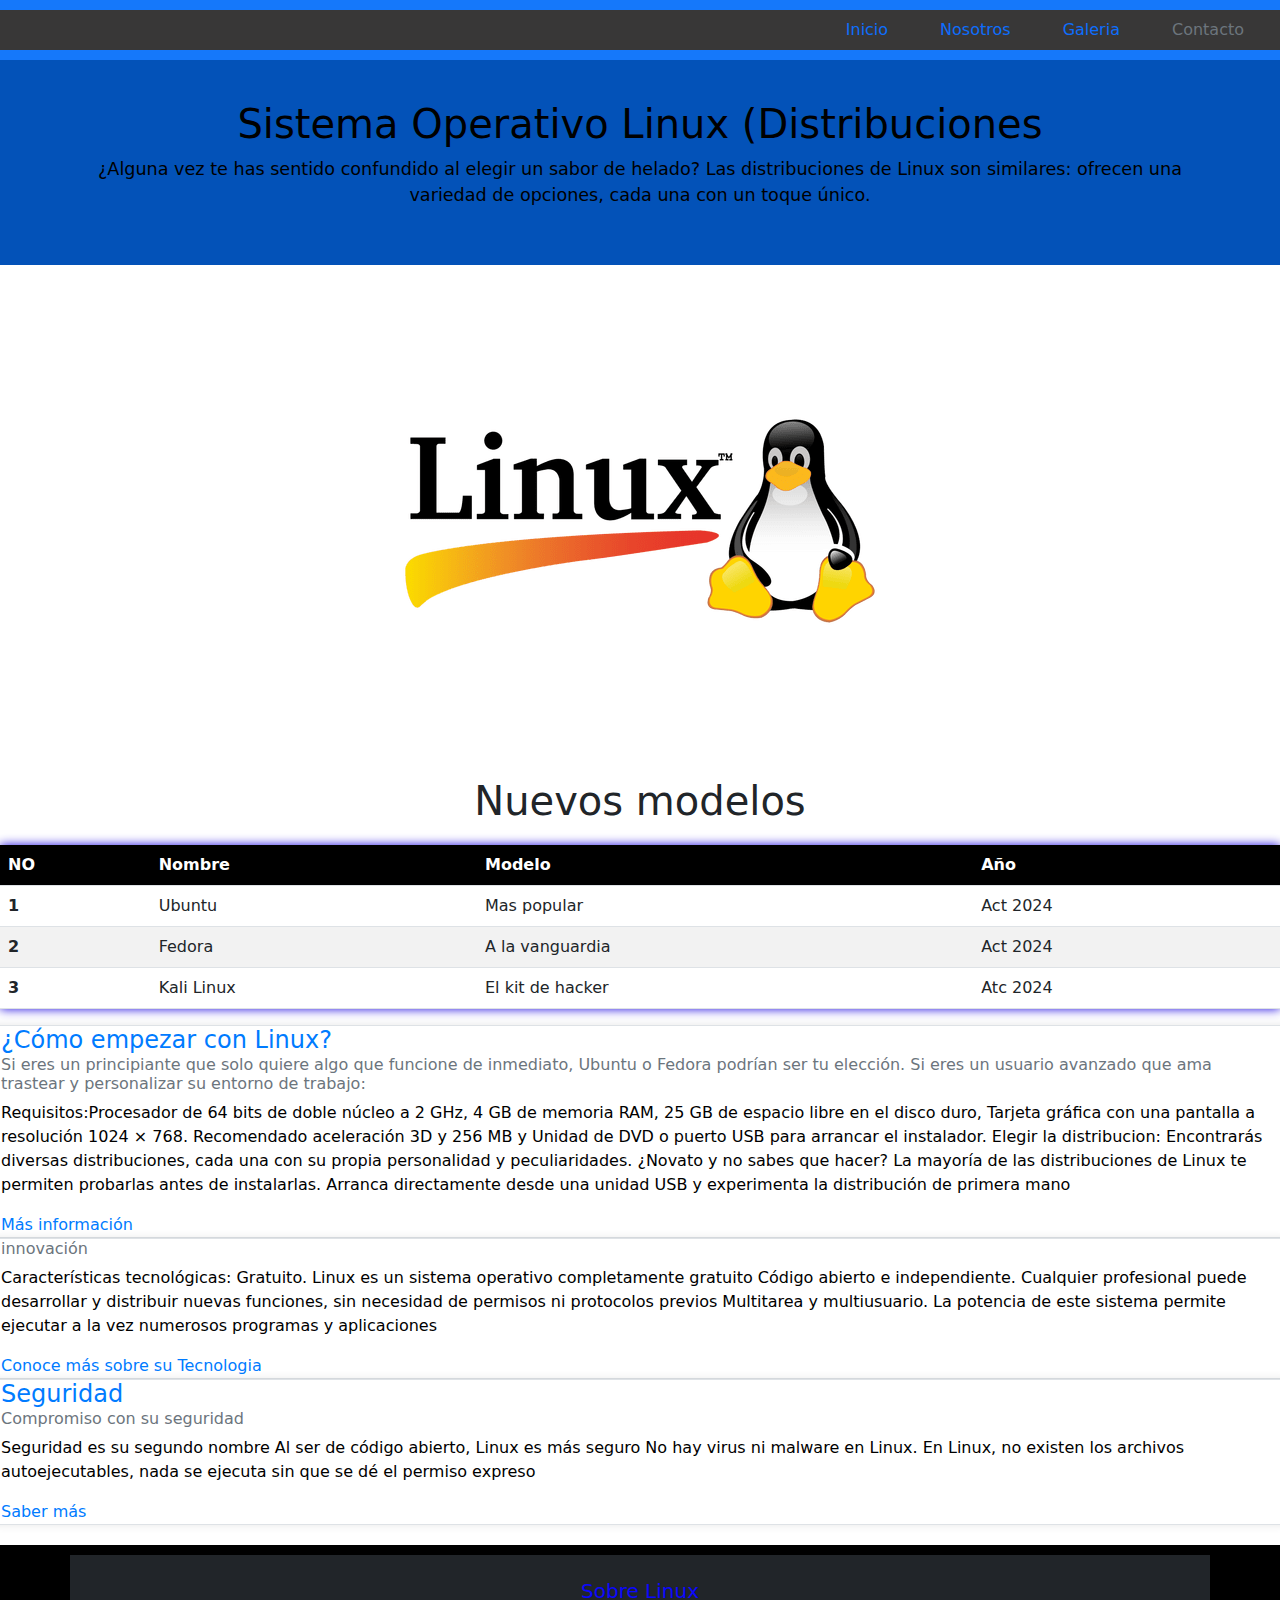
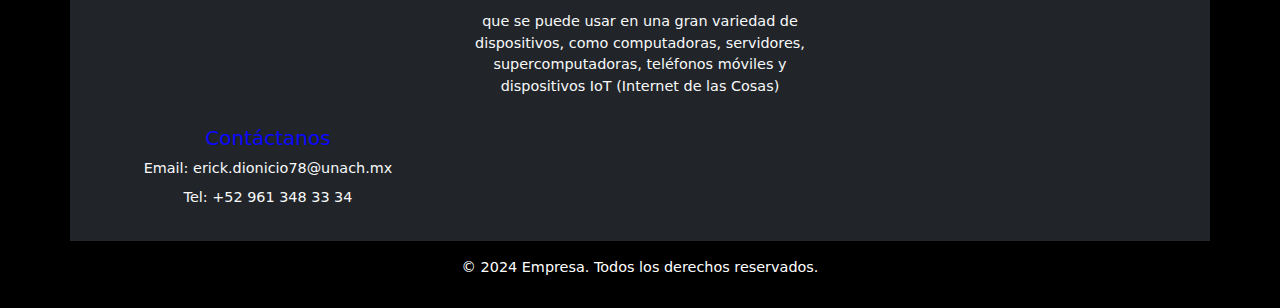
<file: index.html>
<!DOCTYPE html>
<html lang="en">
<head>
    <meta charset="UTF-8">
    <meta name="viewport" content="width=device-width, initial-scale=1.0">
    <link rel="stylesheet" href="css/style.css">
    <link rel="stylesheet" type="text/css" href="Bootstrap/bootstrap.min.css">
    <script type="text/javascript" src="js/bootstrap.min.js"></script>
    <title>Practica 9</title>
</head>
<body>
    <header >
        <nav>
            <ul class="nav justify content-end">
                <li class="nav-item">
                    <a class="nav-link activate" href="inicio.html">Inicio</a>
                </li>
                <li class="nav-item">
                    <a class="nav-link activate" href="nosotros.html">Nosotros</a>
                </li>
                <li class="nav-item">
                    <a class="nav-link activate" href="galeria.html">Galeria</a>
                </li>
                <li class="nav-item">
                    <a class="nav-link disabled" href="contacto.html" tabindex="-1" aria-disabled="true">Contacto</a>
                </li>
            </ul>
        </nav>
    </header>
    
    <article>
        <div class="container">
            <h1>Sistema Operativo Linux (Distribuciones</h1>
            <p>
            ¿Alguna vez te has sentido confundido al elegir un sabor de helado? Las distribuciones de Linux son similares: ofrecen una variedad de opciones, cada una con un toque único.
            </p>
        </div>
    </article>
    <center><img src="img/linux-logo.png" alt="100"></center>
    
   <center><h1>Nuevos modelos </h1></center> 
    <table class="table">
        <thead class="thead-dark">
            <tr>
                <th scope="col">NO</th>
                <th scope="col">Nombre</th>
                <th scope="col">Modelo</th>
                <th scope="col">Año</th></tr>
            </tr>    
        </thead>
        <tbody>
            <tr>
                <th scope="row">1</th>
                <td>Ubuntu</td>
                <td>Mas popular</td>
                <td>Act 2024</td>
            </tr>
            <tr>
                <th scope="row">2</th>
                <td>Fedora</td>
                <td>A la vanguardia</td>
                <td>Act 2024</td>
            </tr>
            <tr>
                <th scope="row">3</th>
                <td>Kali Linux</td>
                <td>El kit de hacker</td>
                <td> Atc 2024</td>
            </tr>
        </tbody>
    </table>
    <div class="row">
    <div class="row-4">
        <div class="card-body">
            <h5 class="card-title">¿Cómo empezar con Linux?</h5>
            <h6 class="card-subtitle mb-2 text-muted">Si eres un principiante que solo quiere algo que funcione de inmediato, Ubuntu o Fedora podrían ser tu elección. Si eres un usuario avanzado que ama trastear y personalizar su entorno de trabajo:</h6>
            <p class="card-text">
            Requisitos:Procesador de 64 bits de doble núcleo a 2 GHz, 4 GB de memoria RAM, 25 GB de espacio libre en el disco duro, Tarjeta gráfica con una pantalla a resolución 1024 × 768. Recomendado aceleración 3D y 256 MB y Unidad de DVD o puerto USB para arrancar el instalador.
                Elegir la distribucion: Encontrarás diversas distribuciones, cada una con su propia personalidad y peculiaridades.
                ¿Novato y no sabes que hacer? La mayoría de las distribuciones de Linux te permiten probarlas antes de instalarlas. Arranca directamente desde una unidad USB y experimenta la distribución de primera mano</p>
            <a href="como encontrar.html" class="card-link">Más información</a>
        </div>
    </div>
    <div class="row-4">
        <div class="card-body">
            <h5 class="card-title"></h5>
            <h6 class="card-subtitle mb-2 text-muted">innovación </h6>
            <p class="card-text">Características tecnológicas:
                Gratuito. Linux es un sistema operativo completamente gratuito
                Código abierto e independiente. Cualquier profesional puede desarrollar y distribuir nuevas funciones, sin necesidad de permisos ni protocolos previos
                Multitarea y multiusuario. La potencia de este sistema permite ejecutar a la vez numerosos programas y aplicaciones</p>
            <a href="más información.html" class="card-link">Conoce más sobre su Tecnologia</a>
        </div>
    </div>
    <div class="row-4">
        <div class="card-body">
            <h5 class="card-title">Seguridad</h5>
            <h6 class="card-subtitle mb-2 text-muted">Compromiso con su seguridad</h6>
            <p class="card-text">Seguridad es su segundo nombre
                Al ser de código abierto, Linux es más seguro
                No hay virus ni malware en Linux.
                En Linux, no existen los archivos autoejecutables, nada se ejecuta sin que se dé el permiso expreso
            </p>
            <a href="seguridad.html" class="card-link">Saber más</a>
        </div>
    </div>
</div>
    <footer>
        <div class="container-fluid bg-dark text-light py-4">
            <div class="row">
                <div class="col-md-4">
                    <h5 class="text-warning">Sobre Linux</h5>
                    <p> que se puede usar en una gran variedad de dispositivos, como computadoras, servidores, supercomputadoras, teléfonos móviles y dispositivos IoT (Internet de las Cosas)</p>
                </div>
                </div>
                <div class="col-md-4">
                    <h5 class="text-warning">Contáctanos</h5>
                    <p>Email: erick.dionicio78@unach.mx</p>
                    <p>Tel: +52 961 348 33 34</p>
                </div>
            </div>
            <div class="row text-center mt-3">
                <div class="col">
                    <p class="m-0">&copy; 2024 Empresa. Todos los derechos reservados.</p>
                </div>
            </div>
        </div>
    </footer>
    
</body>
</html>
</file>
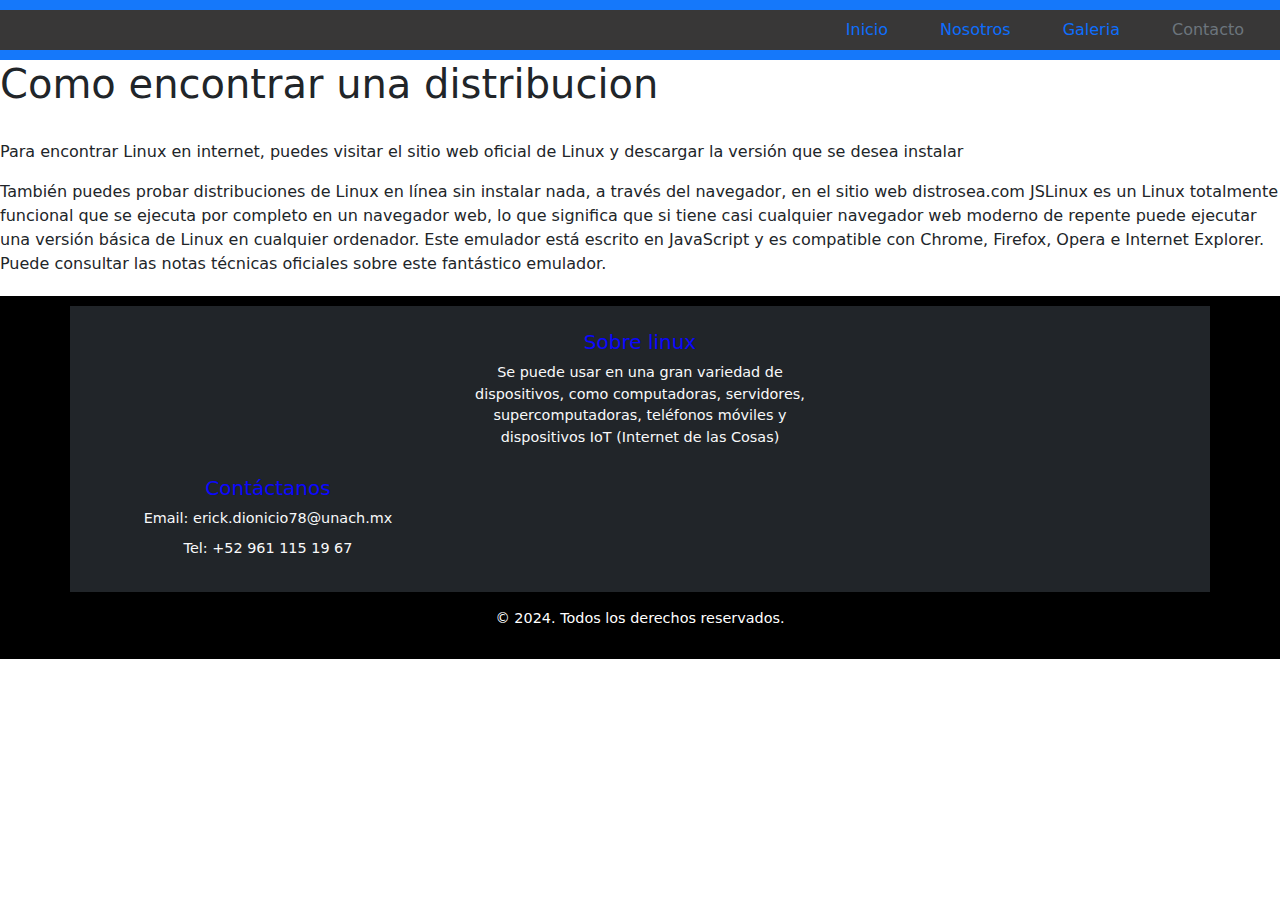
<file: como encontrar.html>
<!DOCTYPE html>
<html lang="en">
<head>
    <meta charset="UTF-8">
    <meta name="viewport" content="width=device-width, initial-scale=1.0">
    <link rel="stylesheet" href="css/style.css">
    <link rel="stylesheet" type="text/css" href="Bootstrap/bootstrap.min.css">
    <script type="text/javascript" src="js/bootstrap.min.js"></script>
    <title>Document</title>
</head>
<body>
    <header>
        <nav>
            <ul class="nav justify content-end">
                <li class="nav-item">
                    <a class="nav-link activate" href="inicio.html">Inicio</a>
                </li>
                <li class="nav-item">
                    <a class="nav-link activate" href="nosotros.html">Nosotros</a>
                </li>
                <li class="nav-item">
                    <a class="nav-link activate" href="galeria.html">Galeria</a>
                </li>
                <li class="nav-item">
                    <a class="nav-link disabled" href="contacto.html" tabindex="-1" aria-disabled="true">Contacto</a>
                </li>
            </ul>
        </nav>
    </header>

    <h1>Como encontrar una distribucion</h1>
    <br>
    <p>Para encontrar Linux en internet, puedes visitar el sitio web oficial de Linux y descargar la versión que se desea instalar </p>
    <p>También puedes probar distribuciones de Linux en línea sin instalar nada, a través del navegador, en el sitio web distrosea.com

        JSLinux es un Linux totalmente funcional que se ejecuta por completo en un navegador web, lo que significa que si tiene casi cualquier navegador web moderno de repente puede ejecutar una versión básica de Linux en cualquier ordenador.
        Este emulador está escrito en JavaScript y es compatible con Chrome, Firefox, Opera e Internet Explorer. Puede consultar las notas técnicas oficiales sobre este fantástico emulador.
        </p>
    <footer>
        <div class="container-fluid bg-dark text-light py-4">
            <div class="row">
                <div class="col-md-4">
                    <h5 class="text-warning">Sobre linux</h5>
                    <p>Se puede usar en una gran variedad de dispositivos, como computadoras, servidores, supercomputadoras, teléfonos móviles y dispositivos IoT (Internet de las Cosas)</p>
                </div>
                </div>
                <div class="col-md-4">
                    <h5 class="text-warning">Contáctanos</h5>
                    <p>Email: erick.dionicio78@unach.mx</p>
                    <p>Tel: +52 961 115 19 67</p>
                </div>
            </div>
            <div class="row text-center mt-3">
                <div class="col">
                    <p class="m-0">&copy; 2024. Todos los derechos reservados.</p>
                </div>
            </div>
        </div>
    </footer>
    
</body>
</html>
</file>
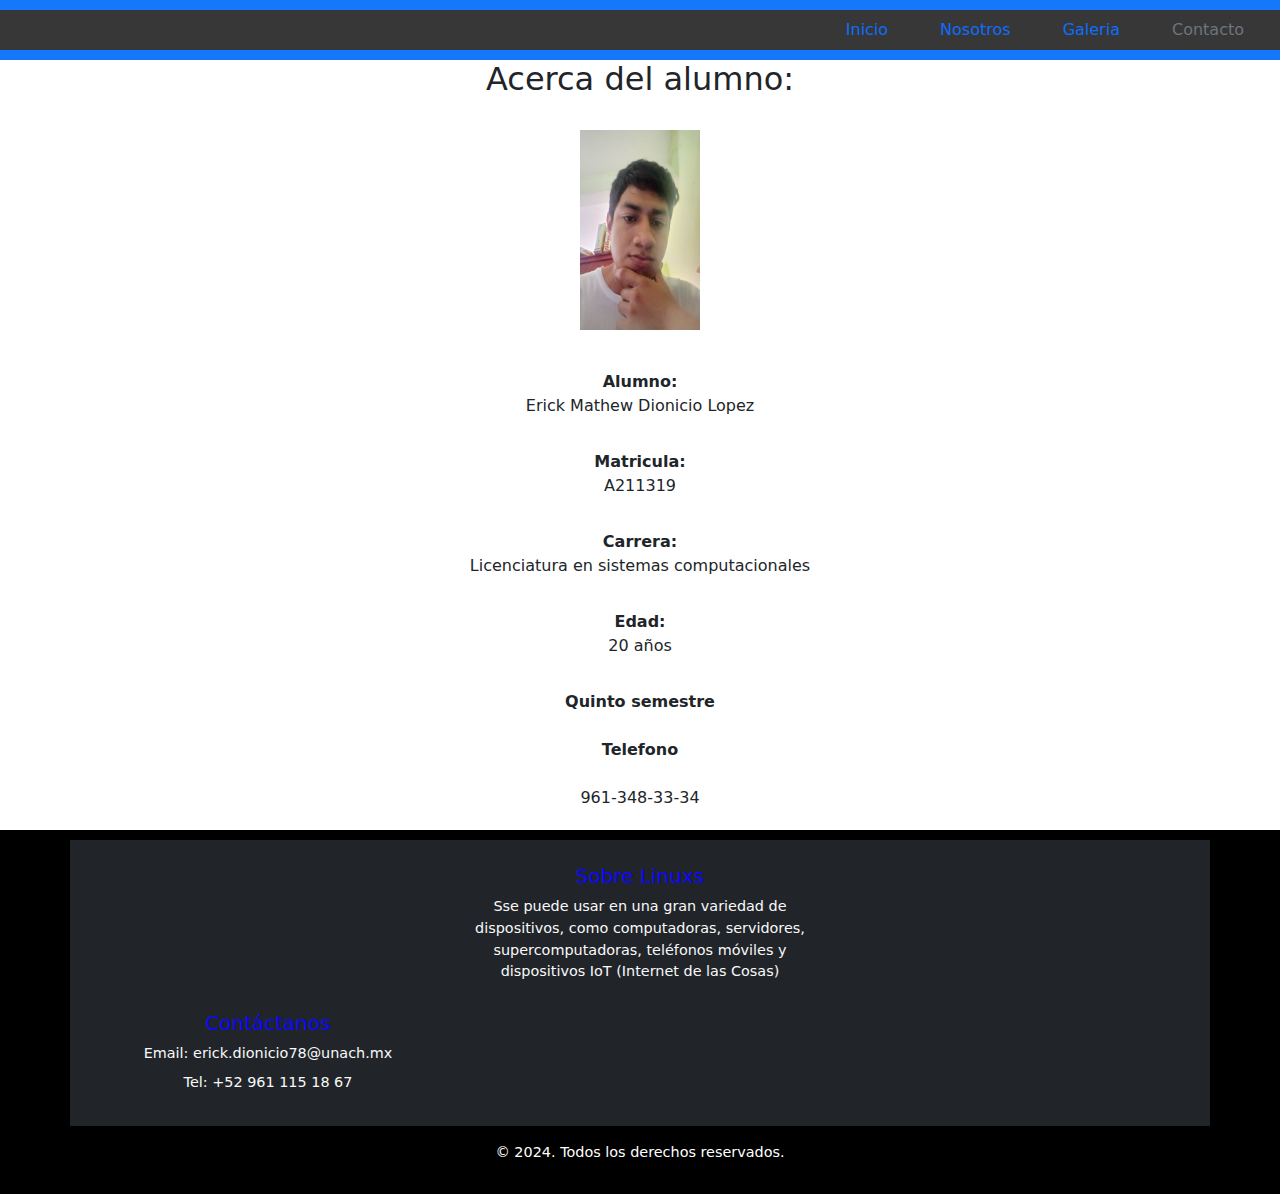
<file: contacto.html>
<!DOCTYPE html>
<html lang="en">
<head>
    <meta charset="UTF-8">
    <meta name="viewport" content="width=device-width, initial-scale=1.0">
    <link rel="stylesheet" href="css/style.css">
    <link rel="stylesheet" type="text/css" href="Bootstrap/bootstrap.min.css">
    <script type="text/javascript" src="js/bootstrap.min.js"></script>
    <title>Contacto</title>
</head>
<body>
    <header>
        <nav>
            <ul class="nav justify content-end">
                <li class="nav-item">
                    <a class="nav-link activate" href="inicio.html">Inicio</a>
                </li>
                <li class="nav-item">
                    <a class="nav-link activate" href="nosotros.html">Nosotros</a>
                </li>
                <li class="nav-item">
                    <a class="nav-link activate" href="galeria.html">Galeria</a>
                </li>
                <li class="nav-item">
                    <a class="nav-link disabled" href="contacto.html" tabindex="-1" aria-disabled="true">Contacto</a>
                </li>
            </ul>
        </nav>
    </header>
    <div class="GOOTER">
        <center><h2>Acerca del alumno:</h2></center>
        <br>
       <center> <img src="img/alumno. perfil.jpeg" width="120px" height="200px"></center>
        <br>
       <center> <p>
        <li><a><b>Alumno:</b>
            <br>
            <dd>Erick Mathew Dionicio Lopez</dd>
        </a></li>
        <br>
        <li><a><b>Matricula:</b>
            <br>
            <dd>A211319</dd>
        </a></li>
        <br>
        <li><a><b>Carrera:</b>
            <br>
            <dd>Licenciatura en sistemas computacionales</dd>
        </a></li>
        <br>
        <li><a><b>Edad:</b>
            <br>
            <dd>20 años</dd>
        </a></li>
        <br>
        <li><a><b>Quinto semestre</b> </a></li>
        <br>
        <li><a><b>Telefono</b></a></li>
        <br>
        <dd>961-348-33-34</dd>
</p></center>
    </div>
    <footer>
        <div class="container-fluid bg-dark text-light py-4">
            <div class="row">
                <div class="col-md-4">
                    <h5 class="text-warning">Sobre Linuxs</h5>
                    <p>Sse puede usar en una gran variedad de dispositivos, como computadoras, servidores, supercomputadoras, teléfonos móviles y dispositivos IoT (Internet de las Cosas)</p>
                </div>
                </div>
                <div class="col-md-4">
                    <h5 class="text-warning">Contáctanos</h5>
                    <p>Email: erick.dionicio78@unach.mx</p>
                    <p>Tel: +52 961 115 18 67</p>
                </div>
            </div>
            <div class="row text-center mt-3">
                <div class="col">
                    <p class="m-0">&copy; 2024. Todos los derechos reservados.</p>
                </div>
            </div>
        </div>
    </footer>
</body>
</html>
</file>
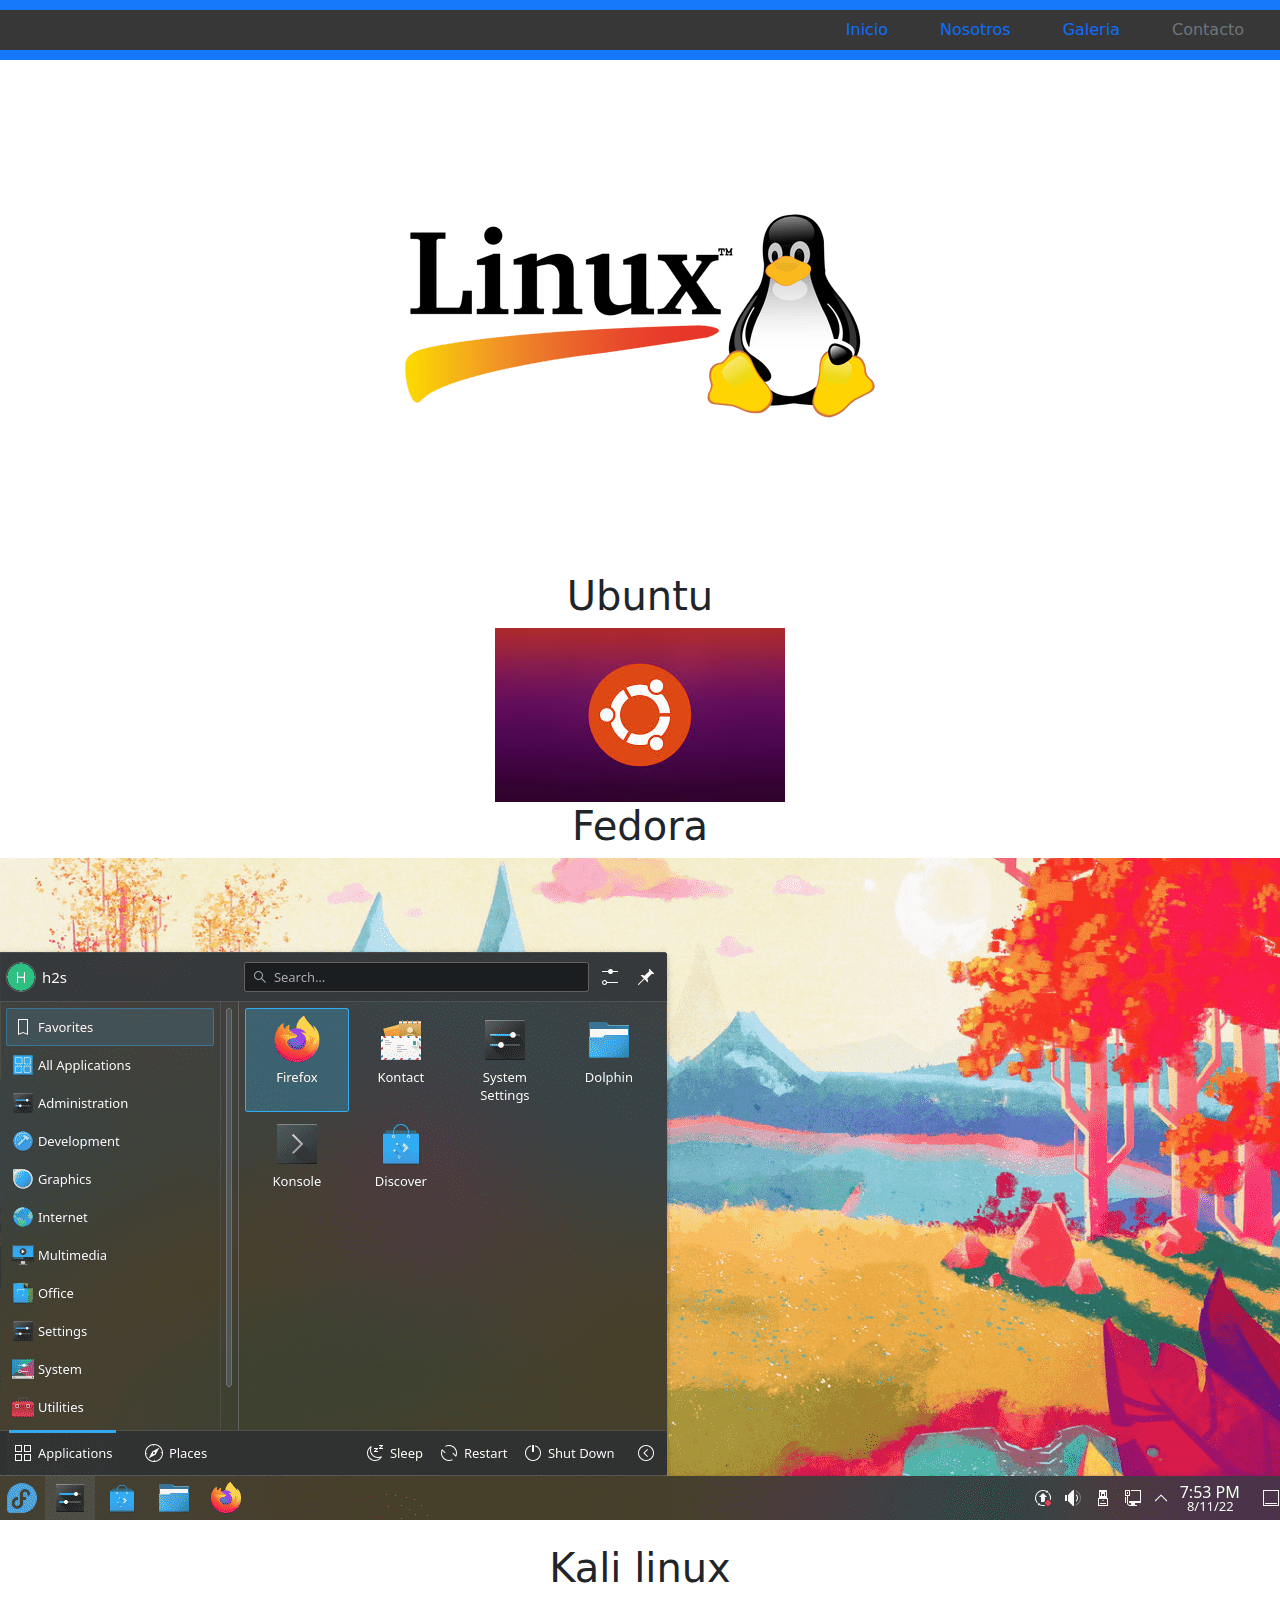
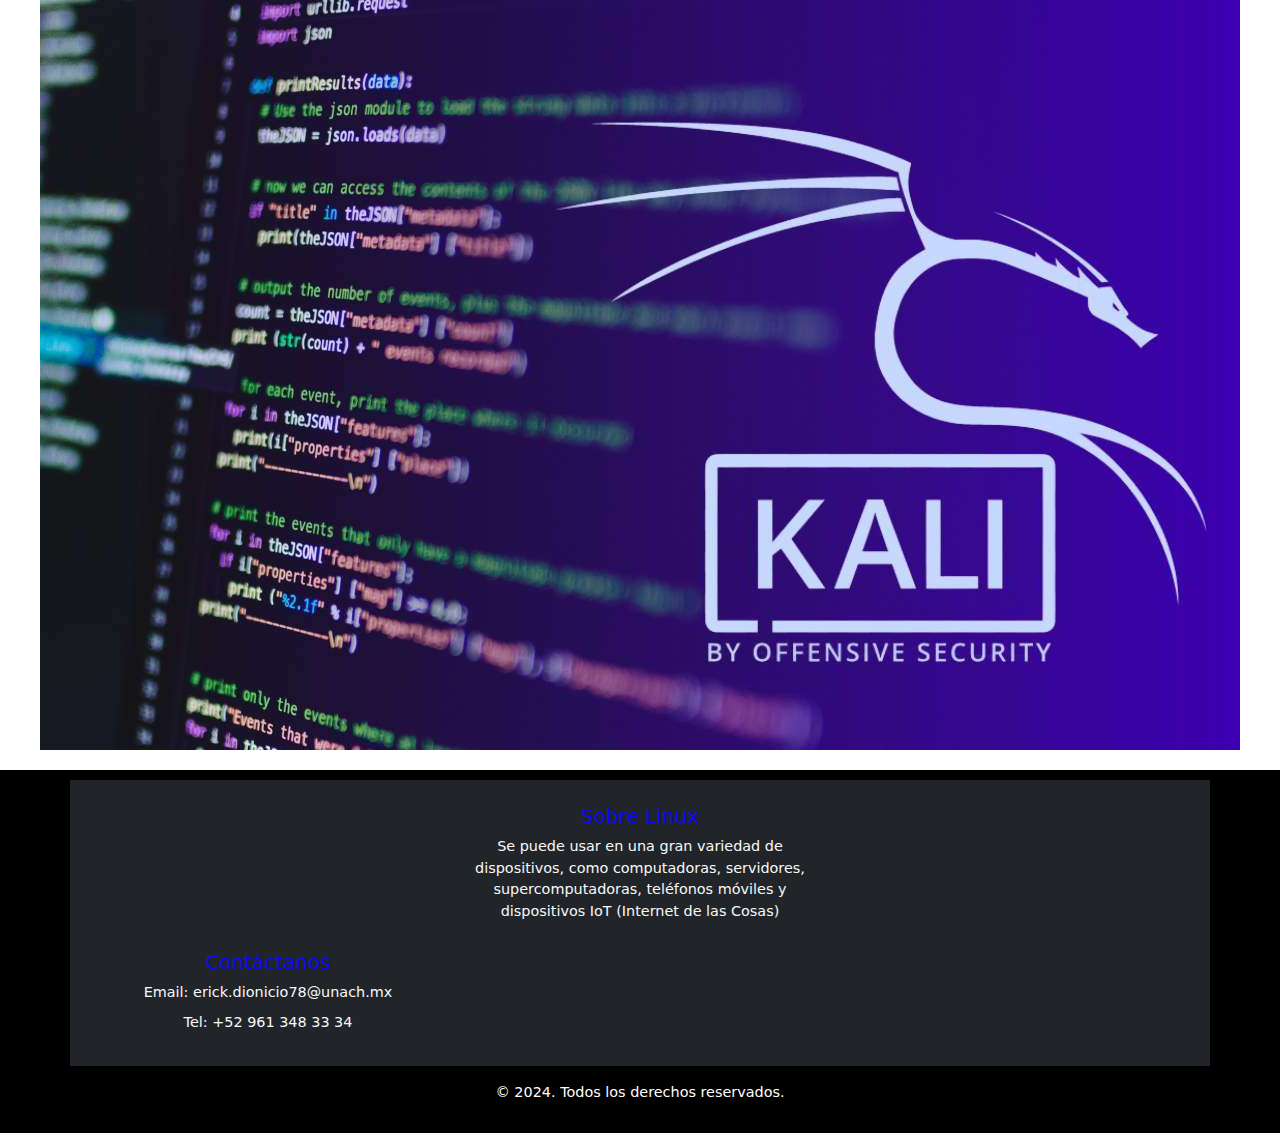
<file: galeria.html>
<!DOCTYPE html>
<html lang="en">
<head>
    <meta charset="UTF-8">
    <meta name="viewport" content="width=device-width, initial-scale=1.0">
    <link rel="stylesheet" href="css/style.css">
    <link rel="stylesheet" type="text/css" href="Bootstrap/bootstrap.min.css">
    <script type="text/javascript" src="js/bootstrap.min.js"></script>
    <title>Galeria</title>
</head>
<body>
    <header>
        <nav>
            <ul class="nav justify content-end">
                <li class="nav-item">
                    <a class="nav-link activate" href="inicio.html">Inicio</a>
                </li>
                <li class="nav-item">
                    <a class="nav-link activate" href="nosotros.html">Nosotros</a>
                </li>
                <li class="nav-item">
                    <a class="nav-link activate" href="galeria.html">Galeria</a>
                </li>
                <li class="nav-item">
                    <a class="nav-link disabled" href="contacto.html" tabindex="-1" aria-disabled="true">Contacto</a>
                </li>
            </ul>
        </nav>
    </header>
<center><img src="img/linux-logo.png" alt="100"></center>
    <center><h1>Ubuntu</h1><img src="img/ubuntu.jpg"</center>
    <br>
    <center> <h1>Fedora</h1> <img src="img/fedora-OS.png"></center>
    <br>
    <center><h1>Kali linux</h1><img src="img/kali linux.jpg"></center>
   
    
    <footer>
        <div class="container-fluid bg-dark text-light py-4">
            <div class="row">
                <div class="col-md-4">
                    <h5 class="text-warning">Sobre Linux</h5>
                    <p>Se puede usar en una gran variedad de dispositivos, como computadoras, servidores, supercomputadoras, teléfonos móviles y dispositivos IoT (Internet de las Cosas)</p>
                </div>
                </div>
                <div class="col-md-4">
                    <h5 class="text-warning">Contáctanos</h5>
                    <p>Email: erick.dionicio78@unach.mx</p>
                    <p>Tel: +52 961 348 33 34</p>
                </div>
            </div>
            <div class="row text-center mt-3">
                <div class="col">
                    <p class="m-0">&copy; 2024. Todos los derechos reservados.</p>
                </div>
            </div>
        </div>
    </footer>
    
</body>
</html>
</file>
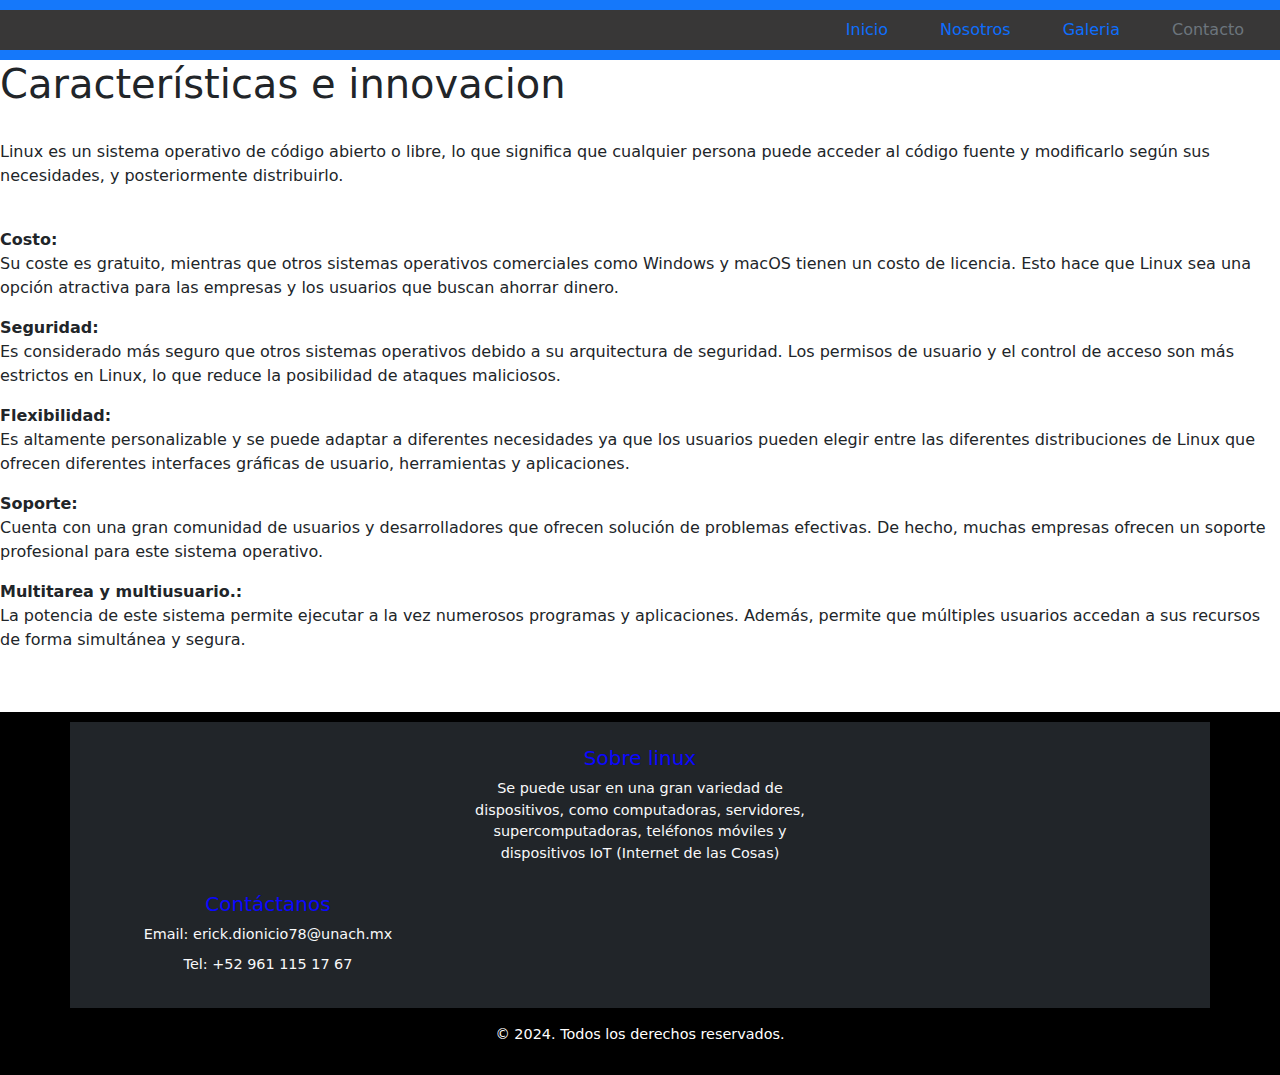
<file: mas informacion.html>
<!DOCTYPE html>
<html lang="en">
<head>
    <meta charset="UTF-8">
    <meta name="viewport" content="width=device-width, initial-scale=1.0">
    <link rel="stylesheet" href="css/style.css">
    <link rel="stylesheet" type="text/css" href="Bootstrap/bootstrap.min.css">
    <script type="text/javascript" src="js/bootstrap.min.js"></script>
    <title>Más información</title>
</head>
<body>
    <header>
        <nav>
            <ul class="nav justify content-end">
                <li class="nav-item">
                    <a class="nav-link activate" href="inicio.html">Inicio</a>
                </li>
                <li class="nav-item">
                    <a class="nav-link activate" href="nosotros.html">Nosotros</a>
                </li>
                <li class="nav-item">
                    <a class="nav-link activate" href="galeria.html">Galeria</a>
                </li>
                <li class="nav-item">
                    <a class="nav-link disabled" href="contacto.html" tabindex="-1" aria-disabled="true">Contacto</a>
                </li>
            </ul>
        </nav>
    </header>
    <h1>Características e innovacion</h1>
    <br>
    <p>Linux es un sistema operativo de código abierto o libre, lo que significa que cualquier persona puede acceder al código fuente y modificarlo según sus necesidades, y posteriormente distribuirlo.</p><br>
<b>Costo:</b>
<p>Su coste es gratuito, mientras que otros sistemas operativos comerciales como Windows y macOS tienen un costo de licencia. Esto hace que Linux sea una opción atractiva para las empresas y los usuarios que buscan ahorrar dinero.</p>
<b>Seguridad:</b>
<p>Es considerado más seguro que otros sistemas operativos debido a su arquitectura de seguridad. Los permisos de usuario y el control de acceso son más estrictos en Linux, lo que reduce la posibilidad de ataques maliciosos.</p>
<b>Flexibilidad:</b>
<p>Es altamente personalizable y se puede adaptar a diferentes necesidades ya que los usuarios pueden elegir entre las diferentes distribuciones de Linux que ofrecen diferentes interfaces gráficas de usuario, herramientas y aplicaciones.</p>
<b>Soporte:</b>
<p>Cuenta con una gran comunidad de usuarios y desarrolladores que ofrecen solución de problemas efectivas. De hecho, muchas empresas ofrecen un soporte profesional para este sistema operativo.</p>
<b>Multitarea y multiusuario.:</b>
<p>La potencia de este sistema permite ejecutar a la vez numerosos programas y aplicaciones. Además, permite que múltiples usuarios accedan a sus recursos de forma simultánea y segura.  </p>
<br>
    <footer>
        <div class="container-fluid bg-dark text-light py-4">
            <div class="row">
                <div class="col-md-4">
                    <h5 class="text-warning">Sobre linux</h5>
                    <p>Se puede usar en una gran variedad de dispositivos, como computadoras, servidores, supercomputadoras, teléfonos móviles y dispositivos IoT (Internet de las Cosas)</p>
                </div>
                </div>
                <div class="col-md-4">
                    <h5 class="text-warning">Contáctanos</h5>
                    <p>Email: erick.dionicio78@unach.mx</p>
                    <p>Tel: +52 961 115 17 67</p>
                </div>
            </div>
            <div class="row text-center mt-3">
                <div class="col">
                    <p class="m-0">&copy; 2024. Todos los derechos reservados.</p>
                </div>
            </div>
        </div>
    </footer>
    
</body>
</html>
</file>
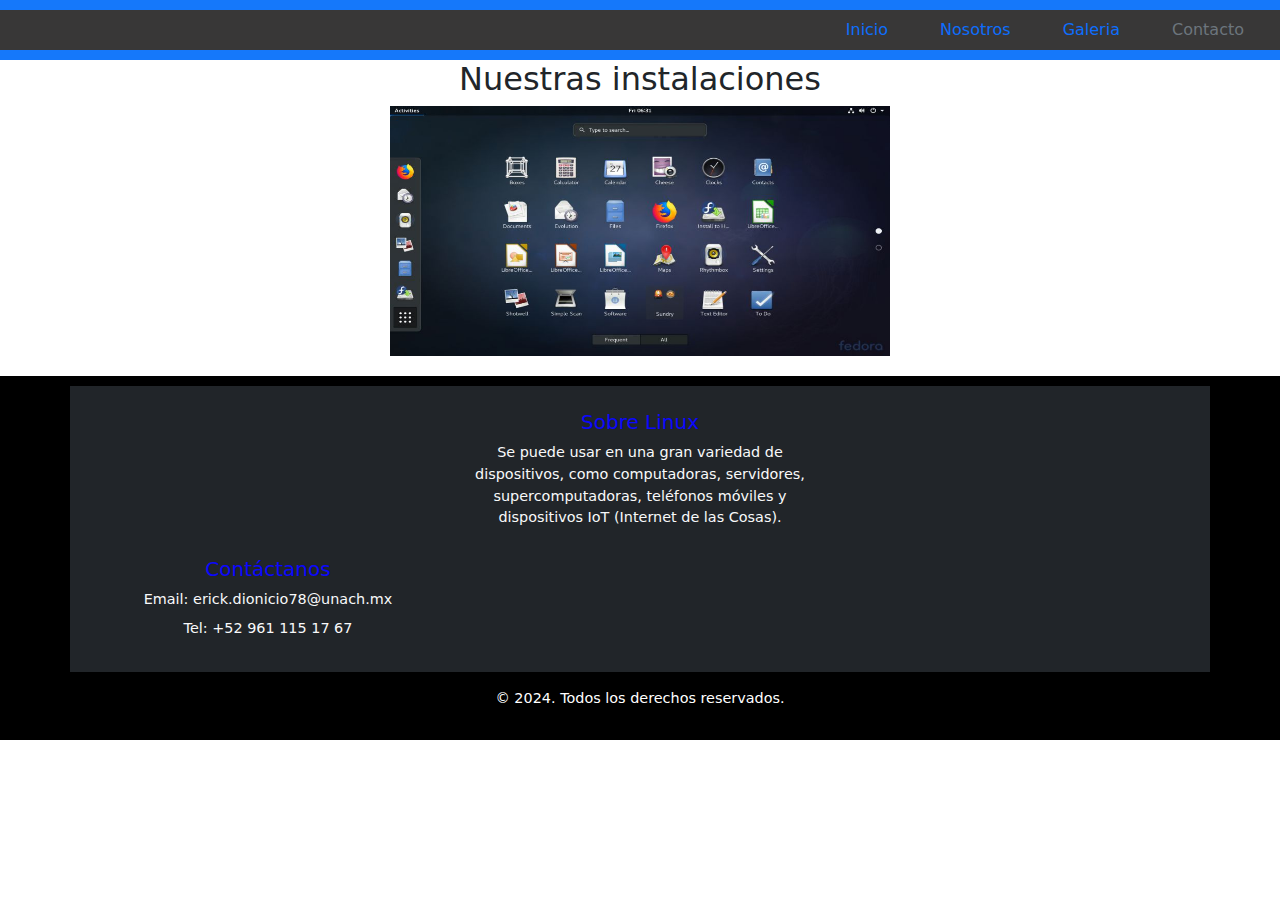
<file: nosotros.html>
<!DOCTYPE html>
<html lang="en">
<head>
    <meta charset="UTF-8">
    <meta name="viewport" content="width=device-width, initial-scale=1.0">
    <link rel="stylesheet" href="css/style.css">
    <link rel="stylesheet" type="text/css" href="Bootstrap/bootstrap.min.css">
    <script type="text/javascript" src="js/bootstrap.min.js"></script>
    <title>Practica 9</title>

</head>
<body>
    <header>
        <nav>
            <ul class="nav justify content-end">
                <li class="nav-item">
                    <a class="nav-link activate" href="inicio.html">Inicio</a>
                </li>
                <li class="nav-item">
                    <a class="nav-link activate" href="nosotros.html">Nosotros</a>
                </li>
                <li class="nav-item">
                    <a class="nav-link activate" href="galeria.html">Galeria</a>
                </li>
                <li class="nav-item">
                    <a class="nav-link disabled" href="contacto.html" tabindex="-1" aria-disabled="true">Contacto</a>
                </li>
            </ul>
        </nav>
    </header>
<center>
<div>
    <td>
        <div class="GOOTER">
            <h2>Nuestras instalaciones</h2>
            <img src="img/interfaz.jpg" width="500px" height="250px">
        </div>
    </td>
</div> 
</center>
<footer>
    <div class="container-fluid bg-dark text-light py-4">
        <div class="row">
            <div class="col-md-4">
                <h5 class="text-warning">Sobre Linux</h5>
                <p> Se puede usar en una gran variedad de dispositivos, como computadoras, servidores, supercomputadoras, teléfonos móviles y dispositivos IoT (Internet de las Cosas).</p>
            </div>
            </div>
            <div class="col-md-4">
                <h5 class="text-warning">Contáctanos</h5>
                <p>Email: erick.dionicio78@unach.mx</p>
                <p>Tel: +52 961 115 17 67</p>
            </div>
        </div>
        <div class="row text-center mt-3">
            <div class="col">
                <p class="m-0">&copy; 2024. Todos los derechos reservados.</p>
            </div>
        </div>
    </div>
</footer>

    
</body>
</html>
</file>
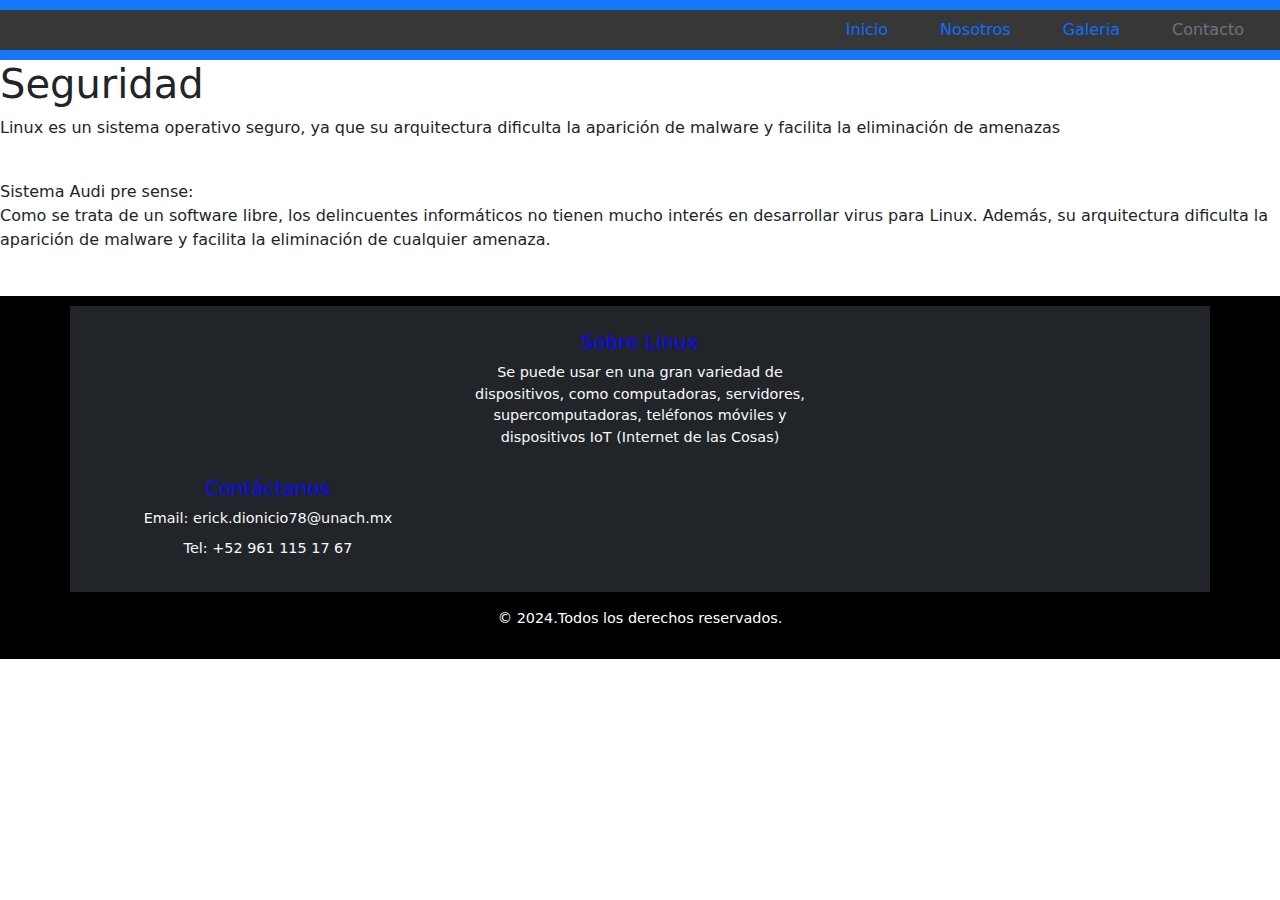
<file: seguridad.html>
<!DOCTYPE html>
<html lang="en">
<head>
    <meta charset="UTF-8">
    <meta name="viewport" content="width=device-width, initial-scale=1.0">
    <link rel="stylesheet" href="css/style.css">
    <link rel="stylesheet" type="text/css" href="Bootstrap/bootstrap.min.css">
    <script type="text/javascript" src="js/bootstrap.min.js"></script>
    <title>Document</title>
</head>
<body>
    <header>
        <nav>
            <ul class="nav justify content-end">
                <li class="nav-item">
                    <a class="nav-link activate" href="inicio.html">Inicio</a>
                </li>
                <li class="nav-item">
                    <a class="nav-link activate" href="nosotros.html">Nosotros</a>
                </li>
                <li class="nav-item">
                    <a class="nav-link activate" href="galeria.html">Galeria</a>
                </li>
                <li class="nav-item">
                    <a class="nav-link disabled" href="contacto.html" tabindex="-1" aria-disabled="true">Contacto</a>
                </li>
            </ul>
        </nav>
    </header>

    <div>
        <h1>Seguridad</h1>

        <p>Linux es un sistema operativo seguro, ya que su arquitectura dificulta la aparición de malware y facilita la eliminación de amenazas</p><br>
        <p>Sistema Audi pre sense:
            <br>
            Como se trata de un software libre, los delincuentes informáticos no tienen mucho interés en desarrollar virus para Linux. Además, su arquitectura dificulta la aparición de malware y facilita la eliminación de cualquier amenaza.<br>
            <br>
            
    </div>
    <footer>
        <div class="container-fluid bg-dark text-light py-4">
            <div class="row">
                <div class="col-md-4">
                    <h5 class="text-warning">Sobre Linux</h5>
                    <p>Se puede usar en una gran variedad de dispositivos, como computadoras, servidores, supercomputadoras, teléfonos móviles y dispositivos IoT (Internet de las Cosas)</p>
                </div>
                </div>
                <div class="col-md-4">
                    <h5 class="text-warning">Contáctanos</h5>
                    <p>Email: erick.dionicio78@unach.mx</p>
                    <p>Tel: +52 961 115 17 67</p>
                </div>
            </div>
            <div class="row text-center mt-3">
                <div class="col">
                    <p class="m-0">&copy; 2024.Todos los derechos reservados.</p>
                </div>
            </div>
        </div>
    </footer>
    
</body>
</html>
</file>
<file: css/style.css>
*{
    margin: 0;
    padding: 0;
}
article{
    background-color: rgb(3, 82, 184);
}
nav{
    background-color: rgb(56, 55, 55);
}
/* Estilos generales */
body {
    font-family: Arial, sans-serif;
    background-color: #f8f9fa;
    margin: 0;
    padding: 0;
}

header {
    background-color: #1578fa;
    padding: 10px 0;
}

nav ul {
    list-style: none;
    margin: 0;
    padding: 0;
    display: flex;
    justify-content: flex-end;
}

nav ul li {
    margin-right: 20px;
}

nav ul li a {
    color: #fff;
    text-decoration: none;
    font-weight: bold;
}

nav ul li a:hover {
    text-decoration: underline;
}

/* Sección del artículo */
article {
    padding: 40px;
    text-align: center;
}

article h1 {
    color: #000000;
    font-size: 2.5rem;
}

article p {
    font-size: 1.1rem;
    color: #000000;
}

/* Tabla */
table {
    width: 80%;
    margin: 20px auto;
    border-collapse: collapse;
    box-shadow: 0px 0px 10px rgb(29, 8, 224);
}

th, td {
    padding: 10px;
    text-align: left;
    border: 1px solid #dee2e6;
}

thead {
    background-color: #000000;
    color: #fff;
}

tbody tr:nth-child(even) {
    background-color: #f2f2f2;
}

/* Tarjetas */
.row {
    display: flex;
    justify-content: space-around;
    margin: 20px 0;
}

.row-4 {
    background-color: #fff;
    border: 1px solid #dee2e6;
    border-radius: 10px;
    width: 30%;
    box-shadow: 0px 0px 10px rgba(0, 0, 0, 0.1);
    transition: transform 0.3s ease;
}

.row-4:hover {
    transform: scale(1.05);
}

.card-body {
    padding: 20px;
}

.card-title {
    font-size: 1.5rem;
    color: #007bff;
}

.card-subtitle {
    font-size: 1rem;
    color: #000000;
}

.card-text {
    color: #000000;
}

.card-link {
    color: #007bff;
    text-decoration: none;
}

.card-link:hover {
    text-decoration: underline;
}

/* Footer */
footer {
    background-color: #1c19dd;
    color: #fff;
    text-align: center;
    padding: 10px 0;
    margin-top: 20px;
}
footer {
    background-color: #000000;
    color: #ffffff;
}

footer h5 {
    font-size: 1.25rem;
    color: #0749ff;
}

footer p {
    font-size: 0.9rem;
    margin-bottom: 0.5rem;
}

footer a {
    color: #ffffff;
    text-decoration: none;
}

footer a:hover {
    text-decoration: underline;
}

footer .text-warning {
    color: #0b07ff !important;
}

.container-fluid {
    max-width: 1140px;
    margin: auto;
}
</file>
